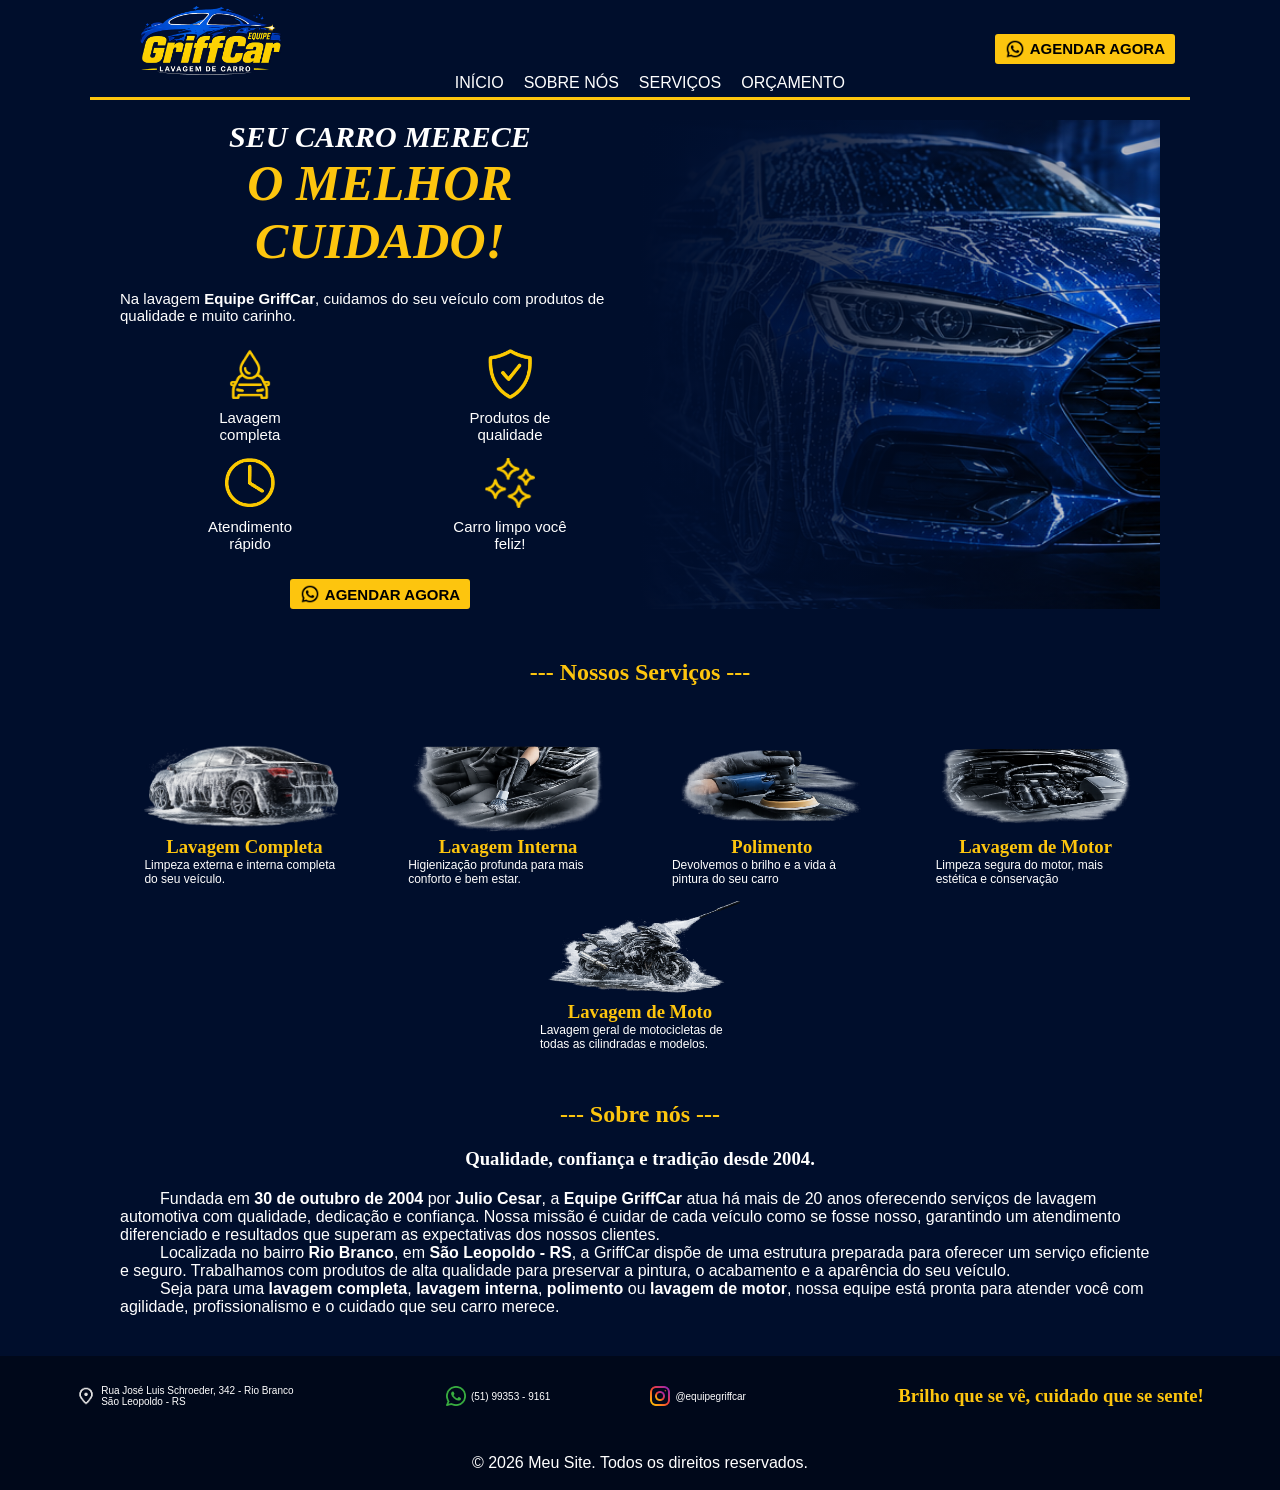
<file: Lavagem/index.html>
<!DOCTYPE html>
<html lang="pt-BR">

<head>
    <meta charset="UTF-8">
    <meta name="viewport" content="width=device-width, initial-scale=1.0">
    <link rel="stylesheet" href="./css/main.css">
    <link rel="shortcut icon" href="./assets/favicon/favicon.ico" type="image/x-icon">
    <title>GriffCar</title>
</head>

<body>
    <div class="container">
        <header>
            <div id="logo"><img src="./assets/images/logo.png" alt="logo empresa"></div>
            <div id="menu" class="menu-toggle" onclick="clickMenu()">
                ☰
            </div>
            <nav id="itens" class="navegacao">
                <a href="#">INÍCIO</a>
                <a href="#sobre__nos">SOBRE NÓS</a>
                <a href="#servicos">SERVIÇOS</a>
                <a href="./pages/orcamento.html">ORÇAMENTO</a>
            </nav>
            <a href="https://wa.me/5551993539161" target="_blank" class="botao-agenda">
                <img src="./assets/icons/iconWpp.png" alt="icon WhatsApp">
                <p><b>AGENDAR AGORA</b></p>
            </a>
        </header>
        <main>
            <section id="first">
                <div id="titulo">
                    <h1><i>Seu carro merece</i></h1>
                    <h2><i>o melhor cuidado!</i></h2>
                    <p>Na lavagem <b>Equipe GriffCar</b>, cuidamos do seu veículo com produtos de qualidade e muito
                        carinho.
                    </p>
                    <br>
                    <ul>
                        <li>
                            <img src="./assets/images/pingo.png" alt="Limpeza">
                            <p>Lavagem completa</p>
                        </li>
                        <li>
                            <img src="./assets/images/seguranca.png" alt="Qualidade">
                            <p>Produtos de qualidade</p>
                        </li>
                        <li>
                            <img src="./assets/images/tempo.png" alt="Eficiencia">
                            <p>Atendimento rápido</p>
                        </li>
                        <li>
                            <img src="./assets/images/estrelas.png" alt="">
                            <p>Carro limpo você feliz!</p>
                        </li>
                    </ul>
                    <a href="https://wa.me/5551993539161" target="_blank" class="botao-agenda">
                        <img src="./assets/icons/iconWpp.png" alt="icon WhatsApp">
                        <p><b>AGENDAR AGORA</b></p>
                    </a>
                </div>
                <div id="carro">
                    <!-- imagem carro via css -->
                </div>
            </section>
            <section id="second">
                <div id="servicos">
                    <h2>--- Nossos Serviços ---</h2>

                    <ul>
                        <li>
                            <img src="./assets/images/lavagemCarro.png" alt="Lavando Carro">
                            <h3>Lavagem Completa</h3>
                            <p>Limpeza externa e interna completa do seu veículo.</p>
                        </li>
                        <li>
                            <img src="./assets/images/interna.png" alt="Limpeza Interna">
                            <h3>Lavagem Interna</h3>
                            <p>Higienização profunda para mais conforto e bem estar.</p>
                        </li>
                        <li>
                            <img src="./assets/images/polimento.png" alt="Ferramenta polindo lataria">
                            <h3>Polimento</h3>
                            <p>Devolvemos o brilho e a vida à pintura do seu carro</p>

                        </li>
                        <li>
                            <img src="./assets/images/motor.png" alt="Motor limpo">
                            <h3>Lavagem de Motor</h3>
                            <p>Limpeza segura do motor, mais estética e conservação</p>

                        </li>
                        <li>
                            <img src="./assets/images/motocicleta.png" alt="Lavado motocicleta">
                            <h3>Lavagem de Moto</h3>
                            <p>Lavagem geral de motocicletas de todas as cilindradas e modelos.</p>
                        </li>
                    </ul>
                </div>
                <div id="sobre__nos">
                    <h2>--- Sobre nós ---</h2>
                    <h3>Qualidade, confiança e tradição desde 2004.</h3>
                    <p>
                        Fundada em <strong>30 de outubro de 2004</strong> por <strong>Julio Cesar</strong>, a
                        <strong>Equipe GriffCar</strong> atua há mais de 20 anos oferecendo serviços de lavagem
                        automotiva com qualidade, dedicação e confiança. Nossa missão é cuidar de cada veículo como se
                        fosse nosso, garantindo um atendimento diferenciado e resultados que superam as expectativas dos
                        nossos clientes.
                    </p>

                    <p>
                        Localizada no bairro <strong>Rio Branco</strong>, em <strong>São Leopoldo - RS</strong>, a
                        GriffCar dispõe de uma estrutura preparada para oferecer um serviço eficiente e seguro.
                        Trabalhamos com produtos de alta qualidade para preservar a pintura, o acabamento e a aparência
                        do seu veículo.
                    </p>

                    <p>
                        Seja para uma <strong>lavagem completa</strong>, <strong>lavagem interna</strong>,
                        <strong>polimento</strong> ou <strong>lavagem de motor</strong>, nossa equipe está pronta para
                        atender você com agilidade, profissionalismo e o cuidado que seu carro merece.
                    </p>

                </div>
            </section>
        </main>
    </div>
    <footer>
        <div id="superior">
            <div>
                <img src="./assets/icons/localização.png" alt="local">
                <p>Rua José Luis Schroeder, 342 - Rio Branco <br>São Leopoldo - RS</p>
            </div>
            <div id="juntas">
                <div>
                    <a href="https://wa.me/5551993539161">
                        <img src="./assets/icons/whatsappFooter.png" alt="icone WhatsApp">
                        <p>(51) 99353 - 9161</p>
                    </a>
                </div>
                <div>
                    <a href="#">
                        <img src="./assets/icons/instagram.png" alt="icone instagram">
                        <p>@equipegriffcar</p>
                    </a>
                </div>
            </div>
            <div>
                <h3>Brilho que se vê, cuidado que se sente!</h3>
            </div>
        </div>
        <span>
            <p>&copy; 2026 Meu Site. Todos os direitos reservados.</p>
        </span>
    </footer>
    <script src="./js/menu.js"></script>
</body>

</html>
</file>
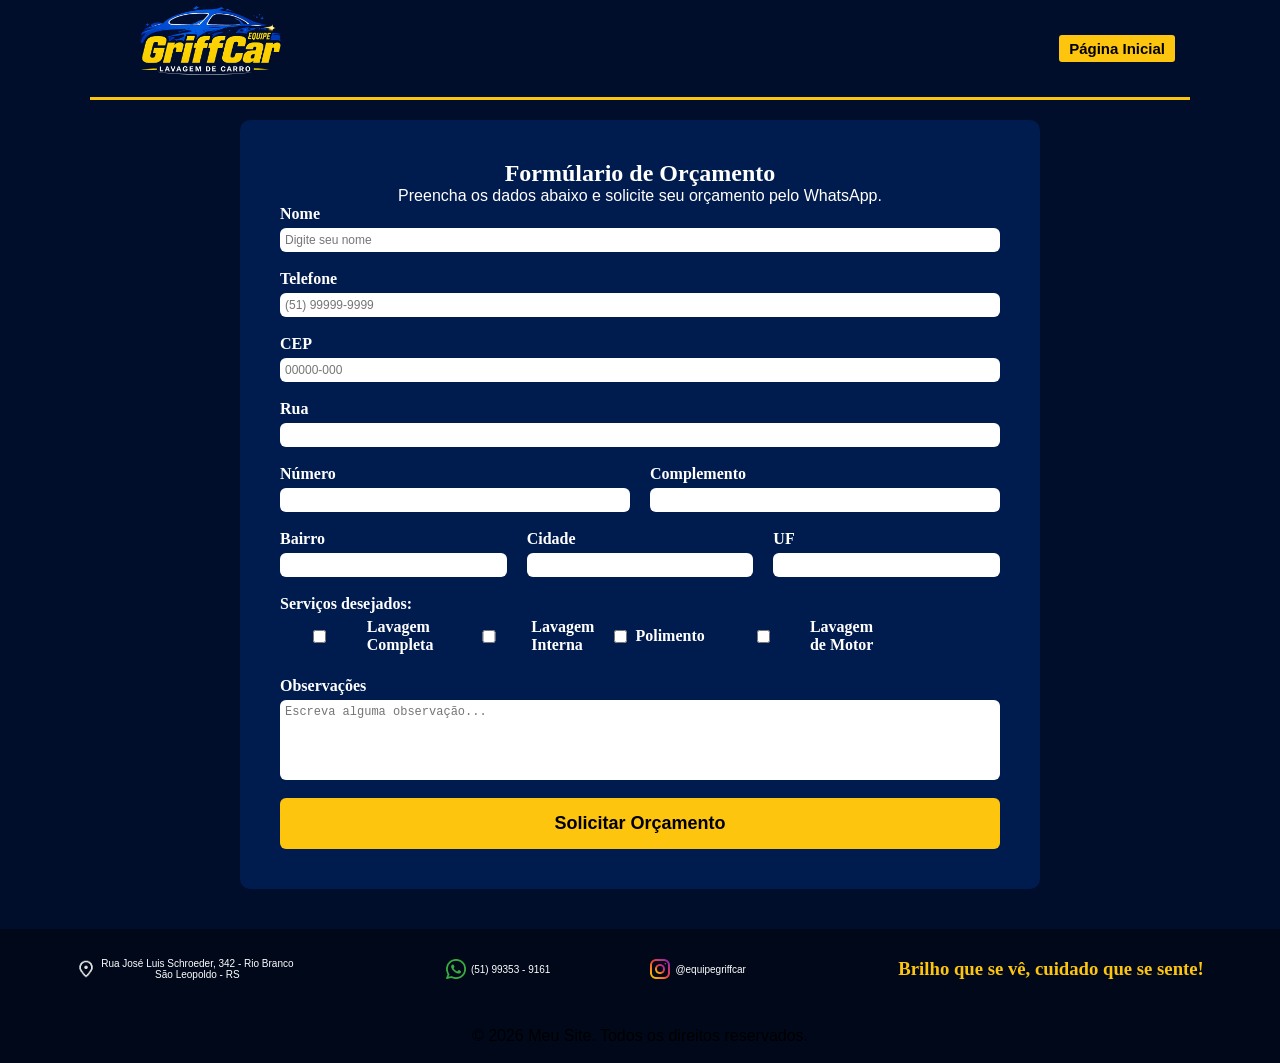
<file: Lavagem/pages/orcamento.html>
<!DOCTYPE html>
<html lang="pt-BR">

<head>
    <meta charset="UTF-8">
    <meta name="viewport" content="width=device-width, initial-scale=1.0">
    <link rel="stylesheet" href="../css/orcamento.css">
    <script type="module" src="../js/whatsapp.js"></script>
    <script type="module" src="../js/formcep.js"></script>
    <link rel="shortcut icon" href="../assets/favicon/favicon.ico" type="image/x-icon">
    <title>Orçamento</title>
</head>

<body>
    <div class="container">
        <header>
            <div id="logo">
                <img src="../assets/images/logo.png" alt="Logo Lavagem">
            </div>
            <div id="voltar">
                <a href="../index.html">
                    <p>Página Inicial</p>
                </a>
            </div>
        </header>
        <section id="orcamento">
            <div id="conteudo">
                <h2>Formúlario de Orçamento</h2>
                <p>Preencha os dados abaixo e solicite seu orçamento pelo WhatsApp.</p>

                <form id="form-orcamento">

                    <div class="campo">
                        <label for="nome">Nome</label>
                        <input type="text" id="nome" placeholder="Digite seu nome" required>
                    </div>

                    <div class="campo">
                        <label for="telefone">Telefone</label>
                        <input type="tel" id="telefone" placeholder="(51) 99999-9999" required>
                    </div>

                    <div class="campo">
                        <label for="cep">CEP</label>
                        <input type="text" id="cep" placeholder="00000-000" maxlength="9" required>
                    </div>

                    <div class="campo">
                        <label for="logradouro">Rua</label>
                        <input type="text" id="logradouro" readonly>
                    </div>

                    <div class="linha">
                        <div class="campo">
                            <label for="numero">Número</label>
                            <input type="text" id="numero" required>
                        </div>

                        <div class="campo">
                            <label for="complemento">Complemento</label>
                            <input type="text" id="complemento">
                        </div>
                    </div>

                    <div class="linha">

                        <div class="campo">
                            <label for="bairro">Bairro</label>
                            <input type="text" id="bairro" readonly>
                        </div>

                        <div class="campo">
                            <label for="cidade">Cidade</label>
                            <input type="text" id="cidade" readonly>
                        </div>

                        <div class="campo uf">
                            <label for="uf">UF</label>
                            <input type="text" id="uf" readonly>
                        </div>

                    </div>

                    <div class="campo">
                        <label>Serviços desejados:</label>

                        <div class="checkbox">
                            <label>
                                <input type="checkbox" name="servicos" value="Lavagem Completa">
                                Lavagem Completa
                            </label>

                            <label>
                                <input type="checkbox" name="servicos" value="Lavagem Interna">
                                Lavagem Interna
                            </label>

                            <label>
                                <input type="checkbox" name="servicos" value="Polimento">
                                Polimento
                            </label>

                            <label>
                                <input type="checkbox" name="servicos" value="Lavagem de Motor">
                                Lavagem de Motor
                            </label>
                        </div>
                    </div>

                    <div class="campo">
                        <label for="observacoes">Observações</label>
                        <textarea id="observacoes" rows="5" placeholder="Escreva alguma observação..."></textarea>
                    </div>

                    <button type="submit">
                        Solicitar Orçamento
                    </button>

                </form>
            </div>



        </section>
    </div>
    <footer>
        <div id="superior">
            <div>
                <img src="../assets/icons/localização.png" alt="local">
                <p>Rua José Luis Schroeder, 342 - Rio Branco <br>São Leopoldo - RS</p>
            </div>
            <div id="juntas">
                <div>
                    <a href="https://wa.me/5551993539161">
                        <img src="../assets/icons/whatsappFooter.png" alt="icone WhatsApp">
                        <p>(51) 99353 - 9161</p>
                    </a>
                </div>
                <div>
                    <a href="#">
                        <img src="../assets/icons/instagram.png" alt="icone instagram">
                        <p>@equipegriffcar</p>
                    </a>
                </div>

            </div>
            <div>
                <h3>Brilho que se vê, cuidado que se sente!</h3>
            </div>


        </div>
        <span>
            <p>&copy; 2026 Meu Site. Todos os direitos reservados.</p>
        </span>
    </footer>
</body>
</html>
</file>
<file: Lavagem/css/main.css>
* {
    padding: 0;
    margin: 0;
    box-sizing: border-box;
}

body {
    background-color: #000E2C;
    margin: 0;
}

.container {
    max-width: 1100px;
    margin: 0 auto;
}

nav, button {
    font-family: "Montserrat", sans-serif;
}

p {
    font-family: "Poppins", sans-serif;
}

/* header */
header {
    display: flex;
    justify-content: space-between;
    align-items: center;
    padding: 0 15px;
    background-color: #000E2C;
    height: 100px;
    border-bottom: solid 3px #fdc50e;
}

header img {
    width: 100%;
}

header #logo {
    max-width: 200px;
}

header .navegacao a {
    text-decoration: none;
    color: #fff;
    padding: 5px;
}

header .navegacao {
    display: flex;
    align-items: end;
    height: 100%;
    gap: 10px;
}


header .navegacao a:hover {
    color: #ffffff;
    transform: scale(105%);
    background-color: #fdc50e;
    border-radius: 3px 3px 0 0;
}

header .navegacao {
    display: flex;
    align-items: end;
    height: 100%;
    gap: 10px;
}

.botao-agenda {
    max-width: 200px;
    text-decoration: none;
    color: #000000;
    display: flex;
    align-items: center;
    justify-content: space-between;
    gap: 5px;
    background-color: #fdc50e;
    border-radius: 3px;
    padding: 5px 10px;
    font-size: 15px;
}

.botao-agenda img {
    width: 20px;
}

.menu-toggle {
    display: none;
    font-size: 35px;
    color: #fff;
    cursor: pointer;
    text-align: center;
}

main{
    margin: 0 30px;
}

main #first {
    margin-top: 20px;
    display: flex;
    color: #ffffff;
    font-size: 15px;
}

main #first #titulo {
    width: 50%;
    display: flex;
    flex-direction: column;
    justify-content: space-around;
    align-items: flex-start;
}

main #first #titulo h1 {
    text-transform: uppercase;
    font-size: 30px;
    text-align: center;
    width: 100%;
}

main #first #titulo h2 {
    text-transform: uppercase;
    font-size: 50px;
    color: #fdc50e;
    align-items: center;
    text-align: center;
    margin-bottom: 20px;

}

main #first #titulo ul img {
    max-height: 50px;
}

main #first #titulo ul {
    display: flex;
    justify-content: space-between;
    flex-wrap: wrap;
    list-style: none;
    padding: 0;
}

main #first #titulo ul li {
    display: flex;
    align-items: center;
    flex-direction: column;
    gap: 10px;
    width: calc(50% - 15px); 
    margin: 7.5px; 
}

main #first #titulo ul img {
    width: 50px;
    height: 50px;
    object-fit: contain;
}

main #first #titulo ul li p {
    width: 120px;
    text-align: center;
}

main #first .botao-agenda{

    margin: 20px auto 0px auto;
}

main #first #carro {
    width: 50%;
    min-height: 400px;
    background:
        linear-gradient(to right,
            rgba(0, 14, 44, 1) 0%,
            rgba(0, 14, 44, .8) 40%,
            rgba(0, 14, 44, 0) 100%),
        url("../assets/images/carro.png");

    background-size: cover;
    background-position: center;
    background-repeat: no-repeat;
}

/* main - id second 1ª parte */
main #second #servicos ul{
    
    list-style: none;
    display: flex;
    justify-content: space-around;
    flex-wrap: wrap;
    gap: 15px;
}
main #second #servicos ul li{
    display: flex;
    flex-direction: column;
}
main #second #servicos h2{
    margin-top: 50px;
    margin-bottom: 50px;
    text-align: center;
    color: #fdc50e;
}
main #second #servicos h3{
    text-align: center;
    color: #fdc50e;
}
main #second #servicos p{
    color: #fff;
}
main #second #servicos ul li{
    width: 200px;
}
main #second #servicos ul p{
    font-size: 12px;
    
}
main #second #servicos img{
    height: 100px;
}
#servicos li:hover{
    transform: scale(1.1);
}

/* sobre nos */
main #second #sobre__nos h2 {
    margin-top: 50px;
    text-align: center;
    color: #fdc50e;
}

main #second #sobre__nos p{
    text-indent: 40px;
    color: #fff;
}
main #second #sobre__nos h3{
    text-align: center;
    color: #fff;
    margin: 20px 0;
}

/* Footer */

footer{
    margin-top: 40px;
    background-color: #00081A;
    color: #fff;
}

footer a{
    text-decoration: none;
    display: flex;
    align-items: center;
}

footer #superior{
    display: flex;
    flex-direction: row;
    justify-content: space-around;
    height: 80px;
}
footer #superior div{
    max-width: 1100px;
    display: flex;
    align-items: center; 
}

footer #juntas{
    gap: 100px;
}

footer #juntas div:hover{
    transform: scale(1.05);
}

footer div p{
    font-size: 10px;
    color: #fff;
    
}

footer div h3{
    color: #fdc50e;
}

footer img{
    height: 20px;
    margin-right: 5px;
}

footer span{
    text-align: center;
    margin: 20px;
}




@media (max-width: 768px) {

    header {
        height: auto;
        padding: 15px;
        display: flex;
        flex-direction: column;
        justify-content: space-between;
        align-items: center;
    }

    /* Esconde o botão do WhatsApp */
    .botao-agenda {
        display: none;
    }

    /* Mostra o ícone do menu */
    .menu-toggle {
        display: block;
        font-size: 35px;
        color: #fff;
        cursor: pointer;
    }

    /* Esconde o menu inicialmente */
    header .navegacao {
        display: none;
    }


    .navegacao.ativo {
        display: flex;
        flex-direction: column;
        width: 100%;
        margin-top: 5px;
        gap: 15px;
        align-items: center;
    }
    .navegacao a{
        width: 100%;
        text-align: center;
        background-color: #adb8ce54;
        border-radius: 3px;
    }
    .navegacao a:hover {
        color: #fdc50e;
        background-color: #fff;
        width: 100%;

    }

    main #first {
        flex-direction: column;
    }

    main #first #titulo, main #first #carro {
        width: 100%;
    }

    main #first #titulo {
        align-items: center;
        text-align: center;
    }

    main #first #titulo h1 {
        font-size: 24px;
    }

    main #first #titulo h2 {
        font-size: 38px;
    }

    main #first .botao-agenda{
        display: flex;
        margin-bottom: 20px;
        
    }

    footer{
        padding-top: 20px;
    }

    footer #superior{
        display: flex;
        flex-direction: column;
        align-items: center;
        gap: 10px;
    }
}
</file>
<file: Lavagem/css/orcamento.css>
* {
    padding: 0;
    margin: 0;
    box-sizing: border-box;
}

body {
    background-color: #000E2C;
    margin: 0;
}


.container {
    max-width: 1100px;
    margin: 0 auto;
}

p {
    font-family: "Poppins", sans-serif;
    color: #000;
}

header {
    display: flex;
    justify-content: space-between;
    align-items: center;
    padding: 0 15px;
    background-color: #000E2C;
    height: 100px;
    border-bottom: solid 3px #fdc50e;
}
header img {
    width: 100%;
}
header #logo {
    max-width: 200px;
}
header a{
    text-decoration: none;
}

header #voltar{
    max-width: 200px;
    color: #000000;
    display: flex;
    align-items: center;
    justify-content: space-between;
    background-color: #fdc50e;
    border-radius: 3px;
    padding: 5px 10px;
    font-size: 15px;
    font-weight: bold;
}

header #voltar:hover{
    transform: scale(1.05);
}

/* orçamnento */
#conteudo{
    width: 90%;
    max-width: 800px;
    margin: 20px auto;
    padding: 40px;
    background-color: #001B4D;
    border-radius: 10px;
    color: #fff;
}
#conteudo h2, p{
    text-align: center;
}
#conteudo p{
    color: #fff;
}

#contato{
    display: flex;
    justify-content: center;
    margin: 60px 0;
}
#form-orcamento{
    display: flex;
    flex-direction: column;
    gap: 18px;
    flex-wrap: wrap;
}

.campo{
    display: flex;
    flex-direction: column;
}

.campo label{
    color: #fff;
    margin-bottom: 5px;
    font-weight: bold;
}

.campo input, .campo textarea{
    width: 100%;
    padding: 5px;
    border: none;
    border-radius: 6px;
    font-size: 12px;
    outline: none;
}

.campo textarea{
    resize: none;
}

.linha{
    display: flex;
    gap: 20px;
}

.linha .campo{
    flex: 1;
}

.checkbox{
    display: flex;
    flex-wrap: wrap;
    gap: 20px;
    color: white;
}

.checkbox label{
    display: flex;
    align-items: center;
    gap: 8px;
}

button{
    background: #fdc50e;
    color: #000;
    border: none;
    padding: 15px;
    border-radius: 6px;
    cursor: pointer;
    font-size: 18px;
    font-weight: bold;
    transition: .3s;
}

button:hover{
    transform: scale(1.03);
}




/* footer */
footer{
    margin-top: 40px;
    background-color: #00081A;
    color: #fff;
}
footer a{
    text-decoration: none;
    display: flex;
    align-items: center;
   
}

footer #superior{
    display: flex;
    flex-direction: row;
    justify-content: space-around;
    height: 80px;
}
footer #superior div{
    max-width: 1100px;
    display: flex;
    align-items: center; 
}
footer #juntas{
    gap: 100px;
}
footer #juntas div:hover{
    transform: scale(1.05);
}

footer div p{
    font-size: 10px;
    color: #fff;
    
}
footer div h3{
    color: #fdc50e;
}
footer img{
    height: 20px;
    margin-right: 5px;
}
footer span{
    text-align: center;
    margin: 20px;
}

@media (max-width: 768px) {
    header {
        height: auto;
        padding: 15px;
        display: flex;
        flex-direction: row;
        justify-content: space-between;
        align-items: center;
    }

     footer{
        padding-top: 20px;
    }
    footer #superior{
        display: flex;
        flex-direction: column;
        align-items: center;
    }
}
</file>
